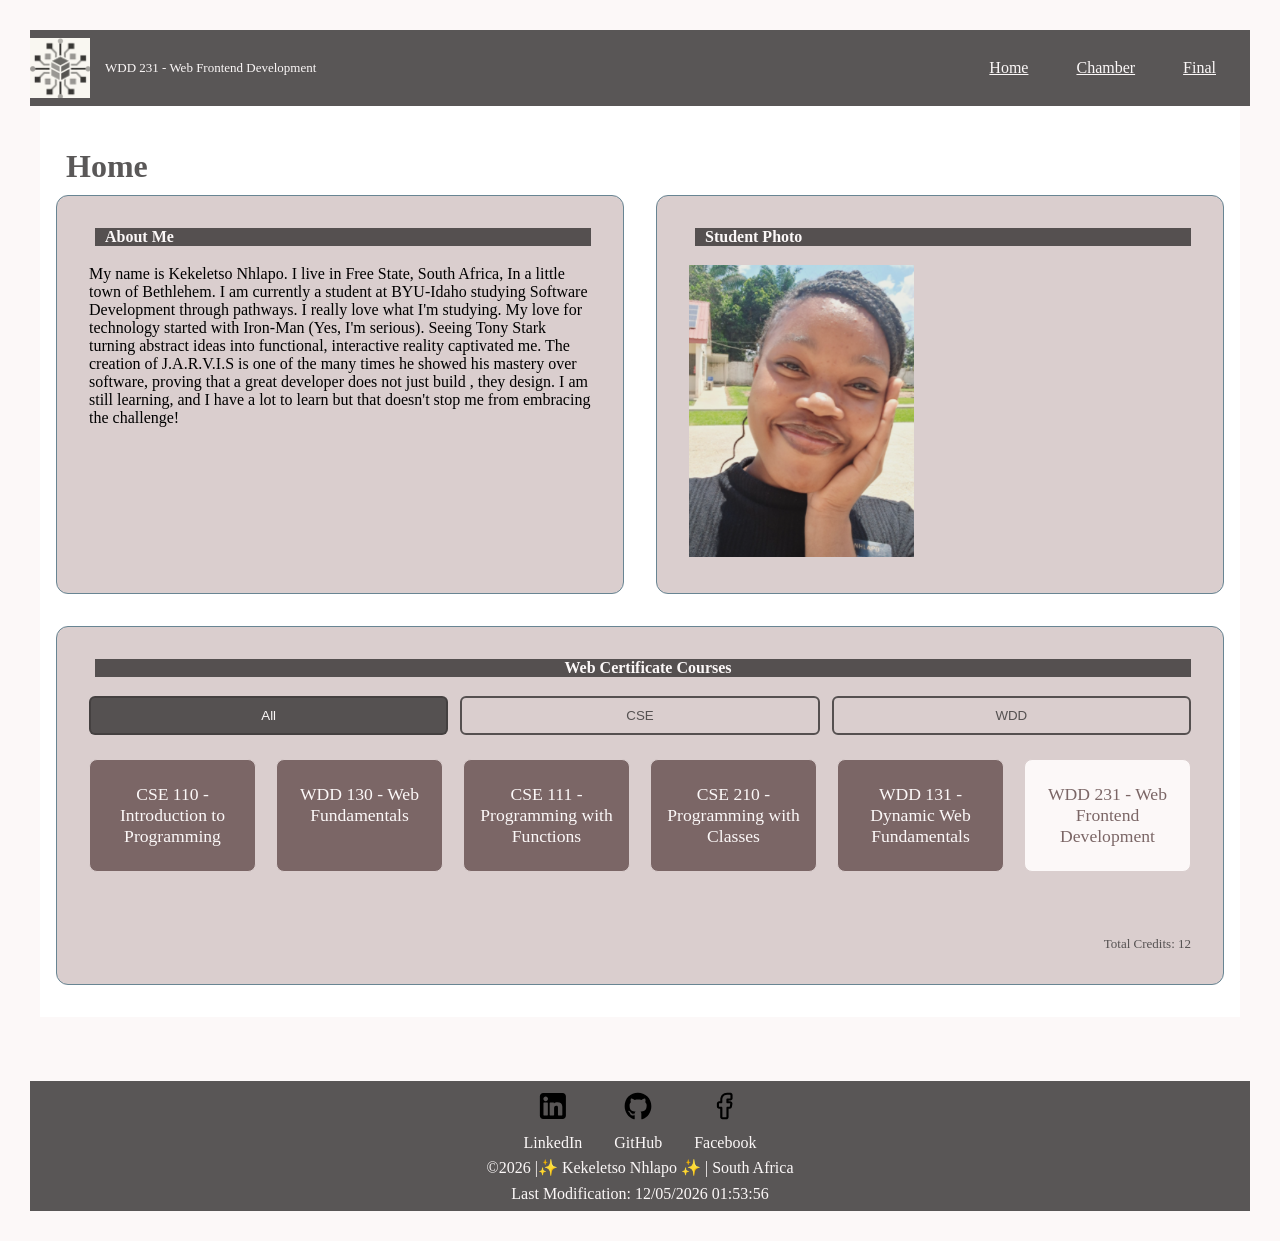
<file: index.html>
<!DOCTYPE html>
<html lang="en-US">

<head>
    <meta charset="utf-8">
    <meta name="viewport" content="width=device-width,initial-scale=1.0">
    <title>Kekeletso Nhlapo | WDD 231</title>
    <meta name="description" content="Welcome to Kekeletso Nhlapo's BYU-Idaho WDD 231 course homepage.">
    <meta name="author" content="Kekeletso Nhlapo">

    <link rel="preconnect" href="https://fonts.googleapis.com">
    <link rel="preconnect" href="https://fonts.gstatic.com" crossorigin>
    <link href="https://fonts.googleapis.com/css2?family=Xanh+Mono:ital@0;1&display=swap" rel="stylesheet">

    <link rel="stylesheet" href="styles/small.css">
    <link rel="stylesheet" href="styles/larger.css" media="(min-width: 768px)">
    <script src="scripts/course.js" defer></script>
    <script src="scripts/navigation.js" defer></script>
    <script src="scripts/date.js" defer></script>

</head>

<body>
    <header>
        <div class="logo">
            <img src="images/logo.png" alt=" Site Logo">
            <span id="course-title">WDD 231 - Web Frontend Development</span>
        </div>
        <button id="menu-toggle" type="button" aria-controls="primary-nav" aria-expanded="false">❎</button>
        <nav id="primary-nav">
            <a href="index.html">Home</a>
            <a href="chamber.html">Chamber</a>
            <a href="#">Final</a>
        </nav>
    </header>
    <main>
        <h1>Home</h1>
        <div class="main-grid">
            <section class="card display-info">
                <h2>About Me</h2>
                <p>My name is Kekeletso Nhlapo. I live in Free State, South Africa, In a little town of Bethlehem. I am currently a student at BYU-Idaho studying Software Development through pathways. I really love what I'm studying. My love for technology started with Iron-Man (Yes, I'm serious). Seeing Tony Stark turning abstract ideas into functional, interactive reality captivated me. The creation of J.A.R.V.I.S is one of the many times he showed his mastery over software, proving that a great developer does not just build , they design. I am still learning, and I have a lot to learn but that doesn't stop me from embracing the challenge!</p>
            </section>

            <section class="card local-info">
                <h2>Student Photo</h2>
                <img src="images/studentphoto.jpg" alt="Kekeletso's picture">
            </section>

            <section class="card certificate-info">
                <h2>Web Certificate Courses</h2>
                <div class="filter-buttons">
                    <button class="btn active" id="filter-all" type="button">All</button>
                    <button class="btn" id="filter-cse" type="button">CSE</button>
                    <button class="btn" id="filter-wdd" type="button">WDD</button>
                </div>
                <div class="course-grid" id="course-container"></div>
                <p class="credit-total">Total Credits: <span id="total-credits"></span></p>
            </section>
        </div>
    </main>

    <footer>
        <div class="socialmedia">
            <a href="https://www.linkedin.com/in/kekeletso-bt-b12aaa365?utm_source=share&utm_campaign=share_via&utm_content=profile&utm_medium=member_desktop">
                <img src="images/linkedin.svg" alt="" width="40" height="40">LinkedIn</a>
            <a href="https://github.com/KEKE003/wdd231.git">
                <img src="images/github.svg" alt="" width="40" height="40">GitHub</a>
            <a href="https://www.facebook.com/kekeletso.nhlapo.568">
                <img src="images/facebook.svg" alt="" width="40" height="40">Facebook</a>
        </div>

        <p>©<span id="currentyear"></span> |✨ Kekeletso Nhlapo ✨ | South Africa</p>
        <p><span id="lastModified"></span></p>
    </footer>
</body>

</html>
</file>
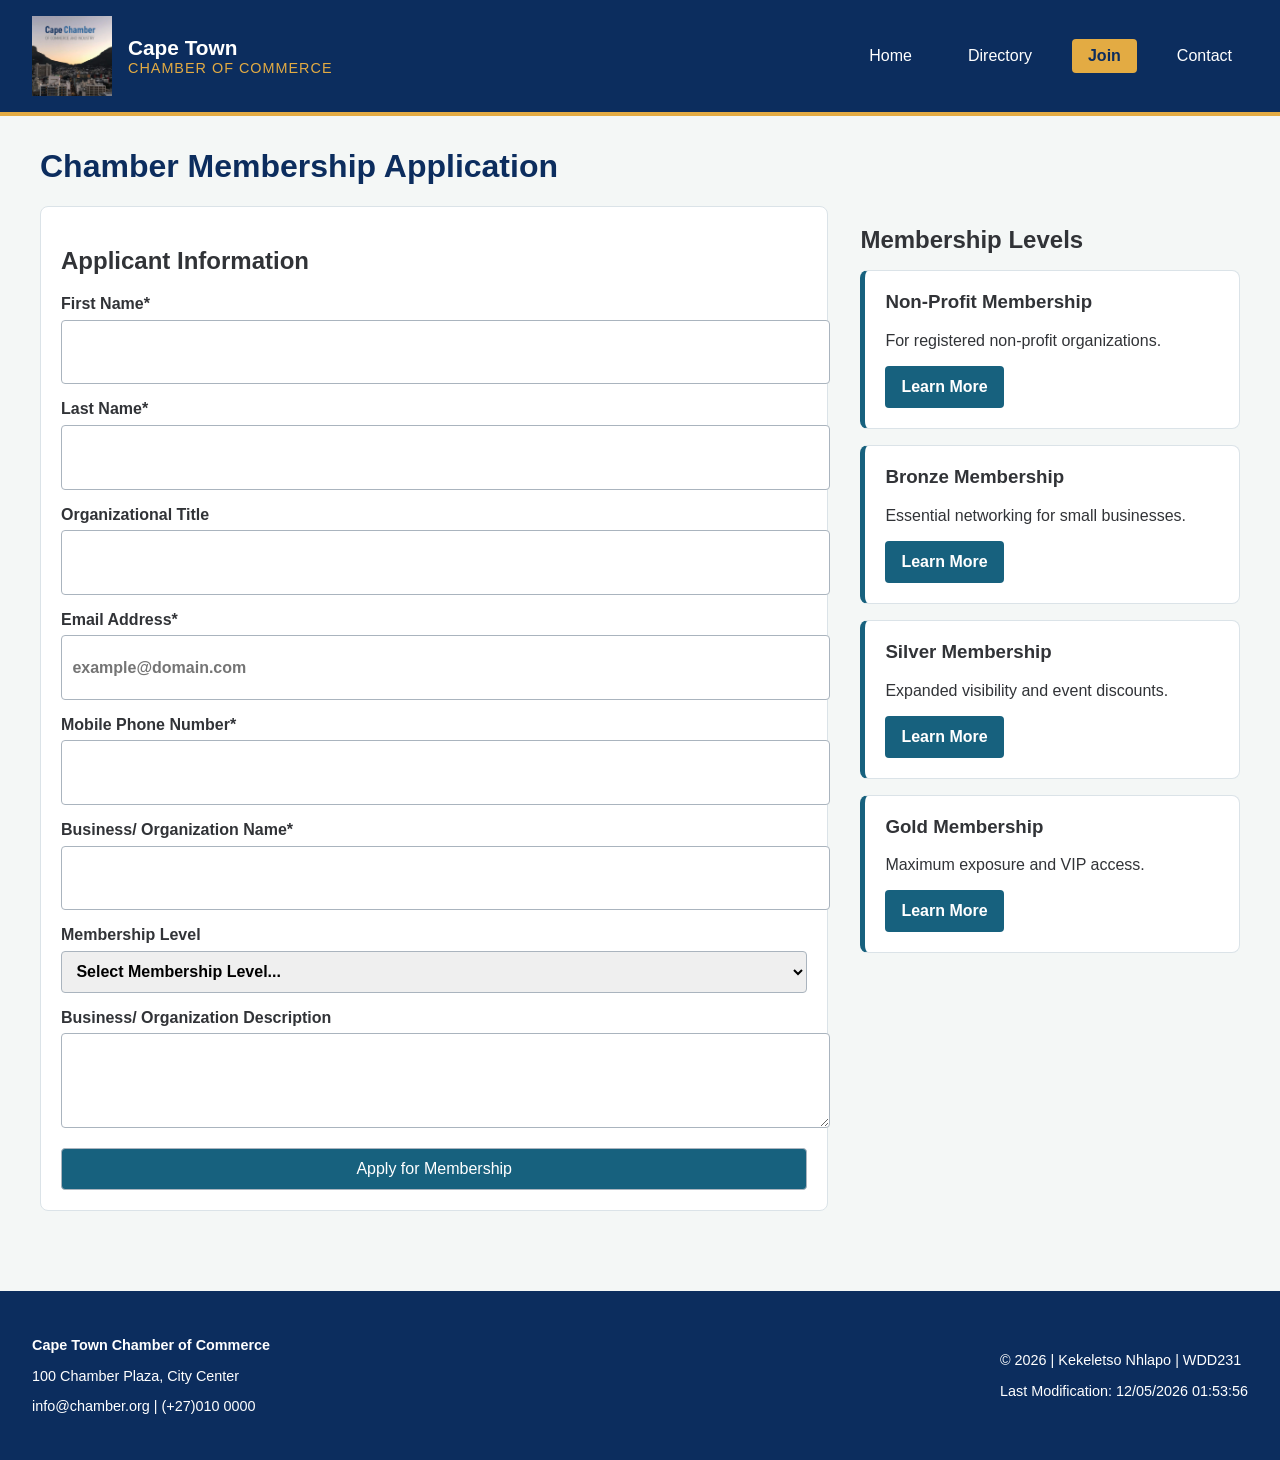
<file: chamber/join.html>
<!DOCTYPE html>
<html lang="en-US">

<head>
    <meta charset="utf-8">
    <meta name="viewport" content="width=device-width,initial-scale=1.0">
    <title>Join the Chamber | Cape Town Chamber of Commerce</title>
    <meta name="description" content="Apply for membership to the Cape Town Chamber of Commerce.">
    <meta name="author" content="Kekeletso Nhlapo">

    <link rel="icon" href="images/favicon.icon" type="image/x-icon">

    <meta property="og:title" content="Join the Cape Town Chamber of Commerce">
    <meta property="og:description" content="Grow your organization through member networking, events, training, and expanded business visibility in Cape Town.">
    <meta property="og:image" content="https://keke003.github.io/wdd231/chamber/images/memberships-cape-chamber.png">
    <meta property="og:image:width" content="1200">
    <meta property="og:image:height" content="1200">
    <meta property="og:url" content="https://keke003.github.io/wdd231/chamber/join.html">
    <meta property="og:type" content="website">

    <link rel="preconnect" href="https://fonts.googleapis.com">
    <link rel="preconnect" href="https://fonts.gstatic.com" crossorigin>
    <link href="https://fonts.googleapis.com/css2?family=Xanh+Mono:ital@0;1&display=swap" rel="stylesheet">

    <link rel="stylesheet" href="styles/small.css">
    <link rel="stylesheet" href="styles/join.css">
    <script src="scripts/join.js" defer></script>
</head>

<body>
    <header>
        <div class="logo-area">
            <img src="images/chamber.png" alt="Cape Town Chamber Logo" width="80" height="80">
            <div>
                <p class="logo-name">Cape Town</p>
                <p>CHAMBER OF COMMERCE</p>
            </div>
        </div>
        <button id="menu-toggle" type="button" aria-label="Toggle Navigation Menu" aria-controls="primary-nav" aria-expanded="false">&#9776;</button>
        <nav id="primary-nav">
            <ul>
                <li><a href="../index.html">Home</a></li>
                <li><a href="index.html">Directory</a></li>
                <li><a href="join.html" class="active" aria-current="page">Join</a></li>
                <li><a href="#contact">Contact</a></li>
            </ul>
        </nav>
    </header>

    <main class="join-main">
    <h1>Chamber Membership Application</h1>
    <div class="join-layout">
        <section class="form-section">
            <h2>Applicant Information</h2>
            <form method="get" action="thankyou.html" class="membership-form">
                <label>
                    First Name* 
                    <input type="text" name="fname" title="Applicant's First Name" autocomplete="given-name" required>
                </label>

                <label>
                    Last Name* 
                    <input type="text" name="lname" title="Applicant's Last Name"
                    autocomplete="family-name" required>
                </label>

                <label>
                    Organizational Title 
                    <input type="text" name="orgtitle" title="Your title within the organization (min 7 letters, hyphens, or spaces)"
                    autocomplete="organization-title" pattern="[A-Za-z\s\-]{7,}">
                </label>

                <label>
                    Email Address*
                    <input type="email" name="email" title="Applicant's Email Address"
                    autocomplete="email" placeholder="example@domain.com" required>
                </label>

                <label>
                    Mobile Phone Number* 
                    <input type="tel" name="phone" title="Applicant's Mobile Phone Number"
                    autocomplete="tel" required>
                </label>

                <label>
                    Business/ Organization Name* 
                    <input type="text" name="organization" title="Business or Organization Name"
                    autocomplete="organization" required>
                </label>

                <label>
                    Membership Level
                    <select name="membership" title="Select Membership Level">
                        <option value="" disabled selected>Select Membership Level...</option>
                        <option value="np">NP Membership (Non-Profit - No Fee)</option>
                        <option value="bronze">Bronze Membership</option>
                        <option value="silver">Silver Membership</option>
                        <option value="gold">Gold Membership</option>
                    </select>
                </label>

                <label>Business/ Organization Description
                    <textarea name="description" title="Describe your business or organization" rows="4"></textarea>
                </label>

                <input type="hidden" name="timestamp" id="timestamp">
                <input type="submit" value="Apply for Membership" class="submit-btn">
            </form>
        </section>

        <section class="cards-section">
            <h2>Membership Levels</h2>
            <div class="membership-card card-1">
                <h3>Non-Profit Membership</h3>
                <p>For registered non-profit organizations.</p>
                <button type="button" class="modal-btn" data-modal="modal-np">Learn More</button>
            </div>

            <div class="membership-card card-2">
                <h3>Bronze Membership</h3>
                <p>Essential networking for small businesses.</p>
                <button type="button" class="modal-btn" data-modal="modal-bronze">Learn More</button>
            </div>

            <div class="membership-card card-3">
                <h3>Silver Membership</h3>
                <p>Expanded visibility and event discounts.</p>
                <button type="button" class="modal-btn" data-modal="modal-silver">Learn More</button>
            </div>

            <div class="membership-card card-4">
                <h3>Gold Membership</h3>
                <p>Maximum exposure and VIP access.</p>
                <button type="button" class="modal-btn" data-modal="modal-gold">Learn More</button>
            </div>
        </section>
    </div>

    <dialog id="modal-np" class="membership-modal">
        <div class="modal-content">
            <h3>NP Membership Benefits</h3>
            <p><strong>Cost:</strong>Free (Non-Profit Organizations Only)</p>
            <ul>
                <li>Directory listing on the Chamber website</li>
                <li>Access to monthly community networking mixers</li>
                <li>Invitation to annual non-profit summit</li>
            </ul>
            <button type="button" class="close-modal">Close</button>
        </div>
    </dialog>

    <dialog id="modal-bronze" class="membership-modal">
        <div class="modal-content">
            <h3>Bronze Membership Benefits</h3>
            <p><strong>Cost:</strong>$250/ year</p>
            <ul>
                <li>All Non-Profit benefits</li>
                <li>10% discount on Chamber training workshops</li>
                <li>Ribbon-cutting ceremony promotion</li>
            </ul>
            <button type="button" class="close-modal">Close</button>
        </div>
    </dialog>

    <dialog id="modal-silver" class="membership-modal">
        <div class="modal-content">
            <h3>Silver Membership Benefits</h3>
            <p><strong>Cost:</strong>$500/ year</p>
            <ul>
                <li>All Bronze benefits</li>
                <li>25% discount on all Chamber events and booths</li>
                <li>Quarterly social media spotlight feature</li>
            </ul>
            <button type="button" class="close-modal">Close</button>
        </div>
    </dialog>

    <dialog id="modal-gold" class="membership-modal">
        <div class="modal-content">
            <h3>Gold Membership Benefits</h3>
            <p><strong>Cost:</strong>$1,000/ year</p>
            <ul>
                <li>All Silver benefits</li>
                <li>Rotating spotlight ad on the Chamber Home Page</li>
                <li>50% discount on event sponsorships and VIP seating</li>
            </ul>
            <button type="button" class="close-modal">Close</button>
        </div>
    </dialog>
</main>

<footer>
        <div class="footer-contact">
            <p><strong>Cape Town Chamber of Commerce</strong></p>
            <p>100 Chamber Plaza, City Center</p>
            <p>info@chamber.org | (+27)010 0000</p>
        </div>
        <div class="footer-dev">
            <p>&copy; <span id="current-year"></span> | Kekeletso Nhlapo | WDD231</p>
            <p>Last Modification: <span id="lastModified"></span></p>
        </div>
    </footer>
</body>
</html>
</file>
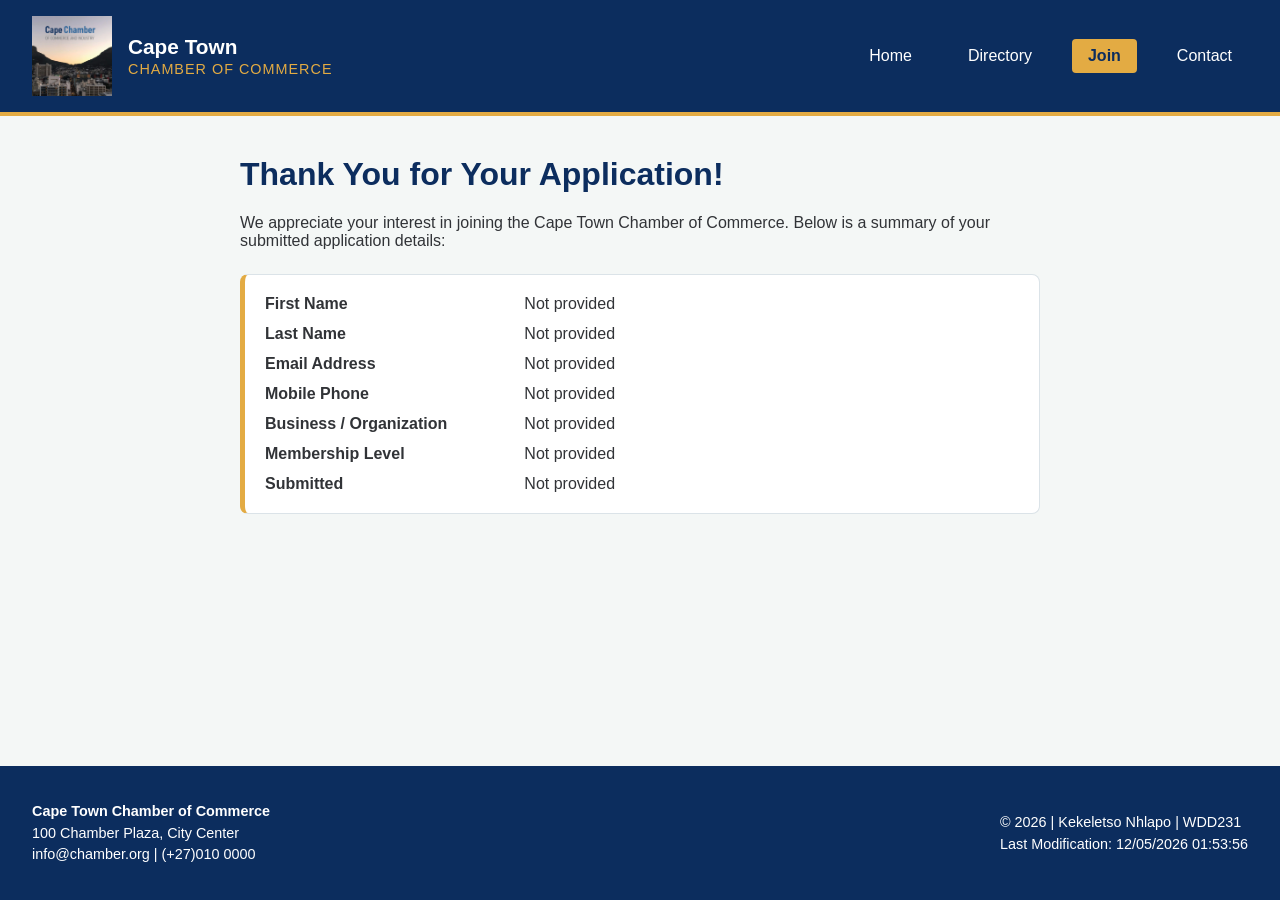
<file: chamber/thankyou.html>
<!DOCTYPE html>
<html lang="en-US">

<head>
    <meta charset="utf-8">
    <meta name="viewport" content="width=device-width,initial-scale=1.0">
    <title>Thank You for Applying | Cape Town Chamber of Commerce</title>
    <meta name="description" content="Thank you form for applying to be a member of the Cape Town Chamber of Commerce.">
    <meta name="author" content="Kekeletso Nhlapo">

    <link rel="stylesheet" href="styles/thankyou.css">
    <script src="scripts/thankyou.js" defer></script>
</head>

<body>
    <header>
        <div class="logo-area">
            <img src="images/chamber.png" alt="Cape Town Chamber Logo" width="80" height="80">
            <div>
                <p class="logo-name">Cape Town</p>
                <p>CHAMBER OF COMMERCE</p>
            </div>
        </div>
        <button id="menu-toggle" type="button" aria-label="Toggle Navigation Menu" aria-controls="primary-nav" aria-expanded="false">&#9776;</button>
        <nav id="primary-nav">
            <ul>
                <li><a href="../index.html">Home</a></li>
                <li><a href="index.html">Directory</a></li>
                <li><a href="join.html" class="active" aria-current="page">Join</a></li>
                <li><a href="#contact">Contact</a></li>
            </ul>
        </nav>
    </header>

    <main class="join-main">
        <h1>Thank You for Your Application!</h1>
        <p>We appreciate your interest in joining the Cape Town Chamber of Commerce. Below is a summary of your submitted application details:</p>

        <section class="confirmation-box" id="results">
        </section>
    </main>

    <footer>
        <div class="footer-contact">
            <p><strong>Cape Town Chamber of Commerce</strong></p>
            <p>100 Chamber Plaza, City Center</p>
            <p>info@chamber.org | (+27)010 0000</p>
        </div>
        <div class="footer-dev">
            <p>&copy; <span id="current-year"></span> | Kekeletso Nhlapo | WDD231</p>
            <p>Last Modification: <span id="lastModified"></span></p>
        </div>
    </footer>
</body>
</html>
</file>
<file: styles/small.css>
:root {
    --primary-color: #dacece;
    --secondary-color: #fcf8f8;
    --text-color: #413e3edd;
}

* {
    margin: 0;
    padding: 0;
    box-sizing: border-box;
}

body {
    font-family: Georgia, 'Times New Roman', Times, serif;
    color: var(--text-color);
    background-color: var(--secondary-color);
    padding: 30px;
}

header {
    background-color: var(--text-color);
    color: var(--secondary-color);
    display: flex;
    justify-content: space-between;
    align-items: center;
    padding: 0.5rem 0;
    position: relative;
}

.logo {
    display: flex;
    align-items: center;
    gap: 15px;
    font-weight: 500;
    font-size: small;
}

.logo img {
    width: 60px;
    height: auto;
}

#menu-toggle {
    background: none;
    border: none;
    color: rgb(250, 240, 240);
    font-size: small;
    cursor: pointer;
    padding: 0.5rem;
}

nav {
    display: none;
    flex-direction: column;
    background-color: var(--text-color);
    padding: 10px;
    width: 100%;
    position: absolute;
    top: 100%;
    left: 0;
}

nav.open {
    display: flex;
}

nav a {
    color: var(--secondary-color);
    padding: 1.2rem;
    text-align: center;
    font-weight: 300;
    transition: background 0.3s ease;
    border-bottom: 1px solid rgba(255, 255, 255, 0.05);
}

nav a:hover {
    background-color: var(--primary-color);
}

nav a.active {
    background-color: var(--text-color);
    color: white;
    font-weight: 500;
}

main,
h1 {
    background-color: white;
}

main {
    padding: 2rem 1rem;
    max-width: 1200px;
    margin: 0 auto;
    color: var(--text-color);
}

h1 {
    font-size: 2rem;
    padding: 10px;
}

.main-grid {
    display: grid;
    grid-template-columns: 1fr;
    gap: 2rem;
}

.card {
    border: 1px solid #688593;
    background-color: var(--primary-color);
    color: black;
    padding: 2rem;
    border-radius: 12px;
}

.card h2 {
    font-size: medium;
    background-color: var(--text-color);
    color: var(--secondary-color);
    padding-left: 10px;
    border-left: 6px solid var(--primary-color);
    margin-bottom: 1.2rem;
}

.card.certificate-info {
    text-align: center;
}

.filter-buttons {
    margin-bottom: 1.5rem;
    display: flex;
    gap: 0.75rem;
}

.btn {
    flex: 1;
    min-width: 0;
    padding: 0.6rem 0.5rem;
    border: 2px solid var(--text-color);
    background-color: transparent;
    color: var(--text-color);
    font-weight: 500;
    cursor: pointer;
    border-radius: 6px;
    transition: all 0.2s ease;
}

.btn.active, .btn:hover {
    background-color: var(--text-color);
    color: var(--secondary-color);

}

.course-grid {
    display: grid;
    grid-template-columns: repeat(auto-fit, minmax(140px, 1fr));
    gap: 1.25rem;
    margin-bottom: 1.5rem;
}

.course-card {
    border: 1px solid var(--primary-color);
    border-radius: 8px;
    background-color: var(--text-color);
    color: var(--secondary-color);
    padding: 1.5rem 1rem;
    text-align: center;
    font-weight: 500;
    font-size: 1.1rem;
    transition: transform 0.2s ease;
}

.course-card:hover {     
    transform: translateY(-3px);
}

.course-card.completed {
    background-color: #7b6666;
    color: var(--secondary-color);
}

.course-card.incomplete {
    background-color: var(--secondary-color);
    color: #7b6666;
}

.credit-total {
    font-weight: 500;
    font-size: small;
    color: var(--text-color);
    margin-top: 4rem;
    text-align: right;
}

footer {
    display: block;
    background-color: var(--text-color);
    color: var(--secondary-color);
    text-align: center;
    padding: 5px;
    margin-top: 4rem;
    line-height: 1.6;
}

.socialmedia {
    display: flex;
    justify-content: center;
    gap: 2rem;

}

.socialmedia a {
    display: flex;
    flex-direction: column;
    align-items: center;
    gap: 0.25rem;
    color: var(--secondary-color);
    text-decoration: none;
    font-weight: 500;
}

.socialmedia a:hover {
    text-decoration: underline;
}
</file>
<file: styles/larger.css>
@media (min-width: 768px) {
    #menu-toggle {
        display: none;
    }


nav {
    display: flex;
    flex-direction: row;
    position: static;
    width: auto;
    background: none;
}

nav a {
    border-bottom: none;
    padding: 0.5rem 1.5rem;
}

.main-grid {
    grid-template-columns: 1fr 1fr;
    grid-auto-rows: auto;
}

.display-info {
    grid-column: 1 / 2;
}

.local-info {
    grid-column: 2 / 3;
}

.certificate-info {
    grid-column: 1 / 3;

}
}
</file>
<file: chamber/styles/small.css>
:root {
    --primary-color: #0c2d5e;
    --secondary-color: #17617e;
    --accent1-color: #e3ab43;
    --accent2-color: #b1b6a3;
    --text-color: #313337;
    --bg-color: #F4F7F6;
}

body {
    font-family: 'Segoe UI', Tahoma, Geneva, Verdana, sans-serif;
    color: var(--text-color);
    background-color: var(--bg-color);
    margin: 0;
    padding: 0;
}

header {
    background-color: var(--primary-color);
    color: white;
    padding: 1rem;
    position: relative;
    border-bottom: 4px solid var(--accent1-color);
}

.logo-area {
    display:  flex;
    align-items: center;
    gap: 1rem;
}

.logo-area .logo-name {
    margin: 0;
    font-size: 1.3rem;
    font-weight: bold;
}

#menu-toggle {
    position: absolute;
    top: 1.5rem;
    right: 1rem;
    background: none;
    border: none;
    color: white;
    font-size: 2rem;
    cursor: pointer;
}

#primary-nav {
    display: none;
}

#primary-nav.open {
    display: block;
}

#primary-nav ul {
    list-style: none;
    margin: 1rem 0 0;
    padding: 0;
}

#primary-nav li a {
    display: block;
    color: white;
    text-decoration: none;
    padding: 0.75rem;
}

#primary-nav li a.active,
#primary-nav li a:hover {
    background-color: var(--accent1-color);
    color: var(--primary-color);
    font-weight: bold;
}

main {
    padding: 1rem;
    max-width: 1200px;
    margin: 0 auto;
}

.directory-controls {
    display: flex;
    flex-direction: column;
    align-items: center;
    gap: 1rem;
    margin-bottom: 2rem;
    border-bottom: 2px solid #e2e8f0;
    padding-bottom: 1rem;
}

.toggle-buttons button {
    padding: 0.5rem 1rem;
    border: 1px solid var(--secondary-color);
    background-color: white;
    cursor: pointer;
}

.toggle-buttons button.active {

    background-color: var(--secondary-color);
    color: white;
}

.grid-view {
    display: grid;
    grid-template-columns: 1fr;
    gap: 1.5rem;
}

.logo-area p:not(.logo-name) {
    margin: 0;
    font-size: 0.9rem;
    color: var(--accent1-color);
    letter-spacing: 1px;
}

.member-card {
    background: white;
    padding: 1.5rem;
    border-radius: 8px;
    box-shadow: 0 4px 6px rgba(0, 0, 0, 0.05);
    text-align: center;
    position: relative;
}

.member-card img {
    max-width: 100%;
    height: auto;
    object-fit: contain;
    margin-bottom: 1rem;
}

.member-card.tier-gold {
    border-top: 5px solid var(--accent1-color);
    box-shadow: 0 4px 15px rgba(229, 169, 59, 0.15);
}

.member-card.tier-silver {
    border-top: 5px solid var(--accent2-color);
}

.member-card.tier-member {
    border-top: 5px solid #cad6e5;
}

.badge {
    display: inline-block;
    padding: 0.35rem 0.75rem;
    font-size: small;
    border-radius: 50px;
    font-weight: 500;
    letter-spacing: 0.5px;
    margin-top: 1rem;
    text-transform: uppercase;
}

.badge.gold {
    background-color: #6b4a03;
    color: white;
}

.badge.silver {
    background-color: #495668;
    color: white;
}

.badge.member {
    background-color: #e2e8f0;
    color: #303e51;
}

.member-card .url a {
    color: var(--secondary-color);
    font-weight: 400;
    text-decoration: none;
}

.member-card .url a:hover {
    text-decoration: underline;
    color: var(--primary-color);
}

.weather,
.spotlights {
    margin: 1.5rem 0;
    padding: 1rem;
    background: white;
    border-left: 4px solid var(--accent1-color);
}

.weather ul {
    list-style: none;
    margin: 0;
    padding: 0;
}

#spotlight-container {
    display: grid;
    gap: 1rem;
}

.spotlight-card {
    padding: 1rem;
    border: 1px solid #dbe3e8;
}

.list-view {
    display: flex;
    flex-direction: column;
    gap: 0.5rem;
}

.list-view .member-card {
    display: flex;
    flex-direction: column;
    text-align: left;
    padding: 1rem;
}

.list-view .member-card img, .list-view .member-card hr, .list-view .member-card .tagline {
    display: none;
}

footer {
    background-color: var(--primary-color);
    color: white;
    text-align: center;
    padding: 1.5rem;
    margin-top: 3rem;
    font-size: 0.9rem;
}

@media (min-width: 640px) {
    header {
        display: flex;
        justify-content: space-between;
        align-items: center;
        padding: 1rem 2rem;
    }

    #menu-toggle {
        display: none;
    }

    #primary-nav {
        display: block;
    }

    #primary-nav ul {
        display: flex;
        gap: 1.5rem;
        margin: 0;
    }

    #primary-nav li a {
        border: none;
        padding: 0.5rem 1rem;
        border-radius: 4px;
    }

    .directory-controls {
        flex-direction: row;
        justify-content: space-between;
    }

    .grid-view,
    #spotlight-container {
        grid-template-columns: repeat(auto-fit, minmax(300px, 1fr));
    }

    .list-view .member-card {
        flex-direction: row;
        justify-content: space-between;
        align-items: center;
        flex-wrap: wrap;
        gap: 1rem;
    }

    .list-view .member-card h3 {
        flex: 1 1 200px;
        margin: 0;
    }

    .list-view .member-card .address,
    .list-view .member-card .phone,
    .list-view .member-card .url {
        flex: 1 1 150px;
        margin: 0;
    }

    footer {
        display: flex;
        justify-content: space-between;
        align-items: center;
        text-align: left;
        padding: 2rem;
    }
}
</file>
<file: chamber/styles/join.css>
.join-main {
    width: min(1200px, calc(100% - 2rem));
    margin: 0 auto;
    flex: 1;
    padding: 2rem 0;
}

.join-main h1 {
    margin-top: 0;
    color: var(--primary-color);
}

.join-layout {
    display: grid;
    gap: 2rem;
}

.form-section,
.confirmation-box {
    padding: 1.25rem;
    background: white;
    border: 1px solid #dbe3e8;
    border-radius: 8px;
}

.membership-form {
    display: grid;
    gap: 1rem;
}

.membership-form label {
    display: grid;
    gap: 0.4rem;
    font-weight: 600;
}

.membership-form input,
.membership-form select,
.membership-form textarea {
    width: 100%;
    min-height: 42px;
    padding: 0.65rem;
    border: 1px solid #aab4be;
    border-radius: 4px;
    font: inherit;
}

.membership-form textarea {
    resize: vertical;
}

.submit-btn,
.modal-btn,
.close-modal {
    min-height: 42px;
    border: 0;
    border-radius: 4px;
    background: var(--secondary-color);
    color: white;
    font: inherit;
    font-weight: bold;
    cursor: pointer;
}

.submit-btn {
    margin-top: 0.25rem;
}

.cards-section {
    display: grid;
    gap: 1rem;
}

.cards-section h2 {
    margin-bottom: 0;
}

.membership-card {
    padding: 1.25rem;
    background: white;
    border: 1px solid #dbe3e8;
    border-left: 5px solid var(--secondary-color);
    border-radius: 8px;
    animation: card-arrival 0.55s ease-out both;
}

.card-2 { animation-delay: 0.1s; }
.card-3 { animation-delay: 0.2s; }
.card-4 { animation-delay: 0.3s; }

.membership-card h3 {
    margin-top: 0;
}

.modal-btn {
    padding: 0.55rem 1rem;
}

.membership-modal {
    width: min(520px, calc(100% - 2rem));
    border: 0;
    border-radius: 8px;
    padding: 0;
}

.membership-modal::backdrop {
    background: rgba(12, 45, 94, 0.65);
}

.modal-content {
    padding: 1.5rem;
}

.modal-content h3 {
    margin-top: 0;
    color: var(--primary-color);
}

.close-modal {
    padding: 0.55rem 1.25rem;
}

.confirmation-box dl {
    display: grid;
    grid-template-columns: minmax(130px, 1fr) 2fr;
    gap: 0.75rem;
}

.confirmation-box dt {
    font-weight: bold;
}

.confirmation-box dd {
    margin: 0;
    overflow-wrap: anywhere;
}

@keyframes card-arrival {
    from {
        opacity: 0;
        transform: translateY(12px);
    }
    to {
        opacity: 1;
        transform: translateY(0);
    }
}

@media (prefers-reduced-motion: reduce) {
    .membership-card {
        animation: none;
    }
}

@media (min-width: 640px) {
    .join-layout {
        grid-template-columns: 1.35fr 0.65fr;
        align-items: start;
    }
}
</file>
<file: chamber/styles/thankyou.css>
:root {
    --primary-color: #0c2d5e;
    --secondary-color: #17617e;
    --accent-color: #e3ab43;
    --text-color: #313337;
    --bg-color: #f4f7f6;
}

* {
    box-sizing: border-box;
}

body {
    margin: 0;
    min-height: 100vh;
    display: flex;
    flex-direction: column;
    font-family: "Segoe UI", Tahoma, Geneva, Verdana, sans-serif;
    color: var(--text-color);
    background: var(--bg-color);
}

header {
    background: var(--primary-color);
    color: white;
    padding: 1rem;
    position: relative;
    border-bottom: 4px solid var(--accent-color);
}

.logo-area {
    display: flex;
    align-items: center;
    gap: 1rem;
}

.logo-area p {
    margin: 0;
}

.logo-area .logo-name {
    font-size: 1.3rem;
    font-weight: bold;
}

.logo-area p:last-child {
    margin-top: 0.15rem;
    color: var(--accent-color);
    font-size: 0.9rem;
    letter-spacing: 1px;
}

#menu-toggle {
    position: absolute;
    top: 1.35rem;
    right: 1rem;
    border: 0;
    background: none;
    color: white;
    font-size: 2rem;
    cursor: pointer;
}

#primary-nav {
    display: none;
}

#primary-nav.open {
    display: block;
}

#primary-nav ul {
    list-style: none;
    margin: 1rem 0 0;
    padding: 0;
}

#primary-nav a {
    display: block;
    padding: 0.75rem;
    color: white;
    text-decoration: none;
}

#primary-nav a.active,
#primary-nav a:hover {
    background: var(--accent-color);
    color: var(--primary-color);
    font-weight: bold;
}

.join-main {
    width: min(800px, calc(100% - 2rem));
    margin: 0 auto;
    flex: 1;
    padding: 2.5rem 0;
}

.join-main h1 {
    margin-top: 0;
    color: var(--primary-color);
}

.confirmation-box {
    margin-top: 1.5rem;
    padding: 1.25rem;
    background: white;
    border: 1px solid #dbe3e8;
    border-left: 5px solid var(--accent-color);
    border-radius: 8px;
}

.confirmation-box dl {
    display: grid;
    grid-template-columns: minmax(130px, 1fr) 2fr;
    gap: 0.75rem;
    margin: 0;
}

.confirmation-box dt {
    font-weight: bold;
}

.confirmation-box dd {
    margin: 0;
    overflow-wrap: anywhere;
}

footer {
    background: var(--primary-color);
    color: white;
    text-align: center;
    padding: 1.5rem;
    font-size: 0.9rem;
}

footer p {
    margin: 0.35rem 0;
}

@media (min-width: 640px) {
    header {
        display: flex;
        justify-content: space-between;
        align-items: center;
        padding: 1rem 2rem;
    }

    #menu-toggle {
        display: none;
    }

    #primary-nav {
        display: block;
    }

    #primary-nav ul {
        display: flex;
        gap: 1.5rem;
        margin: 0;
    }

    #primary-nav a {
        padding: 0.5rem 1rem;
        border-radius: 4px;
    }

    footer {
        display: flex;
        justify-content: space-between;
        align-items: center;
        text-align: left;
        padding: 2rem;
    }
}
</file>
